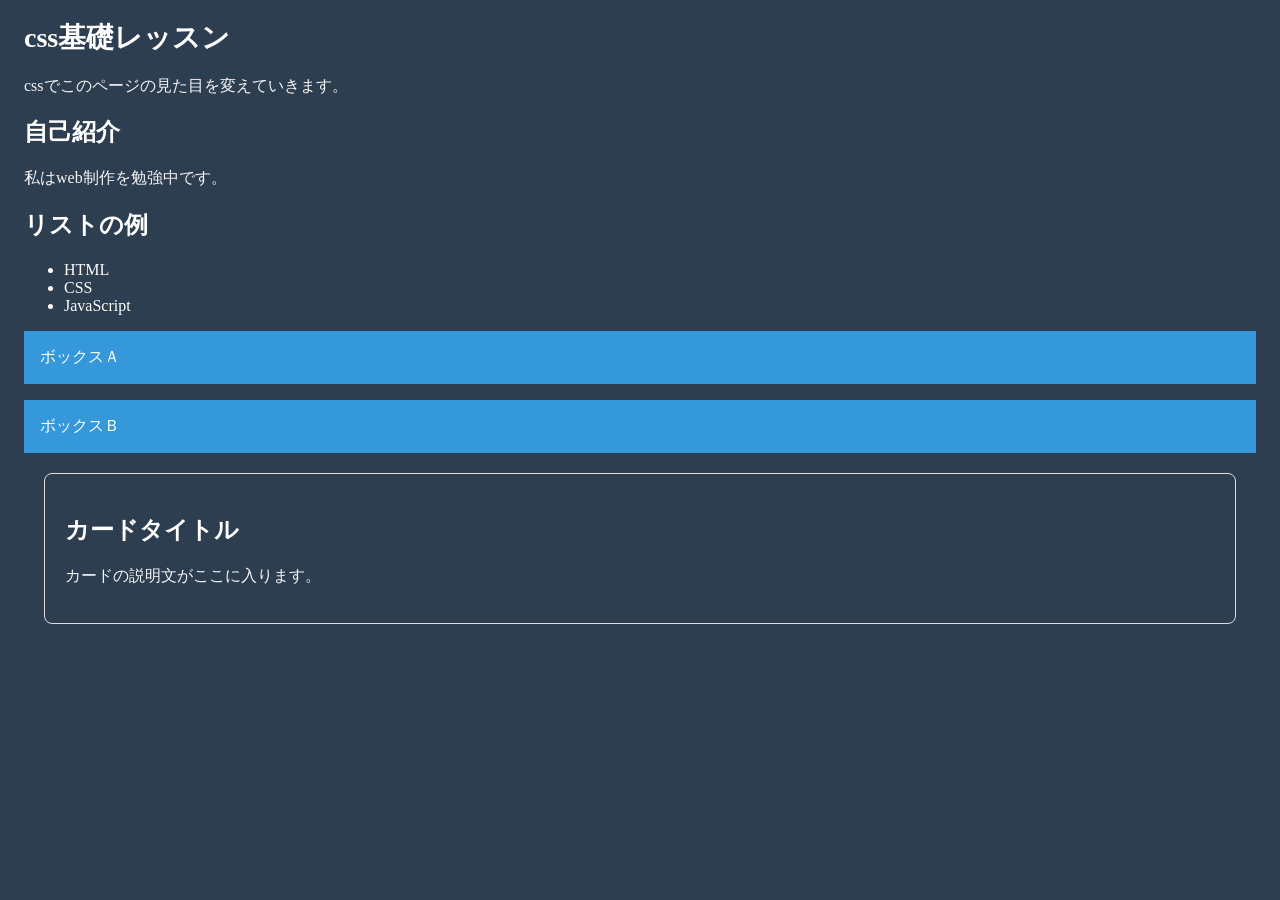
<file: exercises/lesson02/index.html>
<!doctype html>
<html lang="ja">
  <head>
    <meta charset="UTF-8" />
    <meta name="viewport" content="width=device-width, initial-scale=1.0" />
    <title>CSS基礎レッスン</title>
    <link rel="stylesheet" href="style.css" />
  </head>
</html>

  
</body>
<h1>css基礎レッスン</h1>
<p>cssでこのページの見た目を変えていきます。</p>

<h2>自己紹介</h2>
<p>私はweb制作を勉強中です。</p>

<h2>リストの例</h2>
<ul>
<li>HTML</li>
<li>CSS</li>
<li>JavaScript</li>
</ul>

<div class="box">ボックスＡ</div>
<div class="box">ボックスＢ</div>

<div class="card">
<h2>カードタイトル</h2>
<p>カードの説明文がここに入ります。</p>
</div>



</body>
</file>
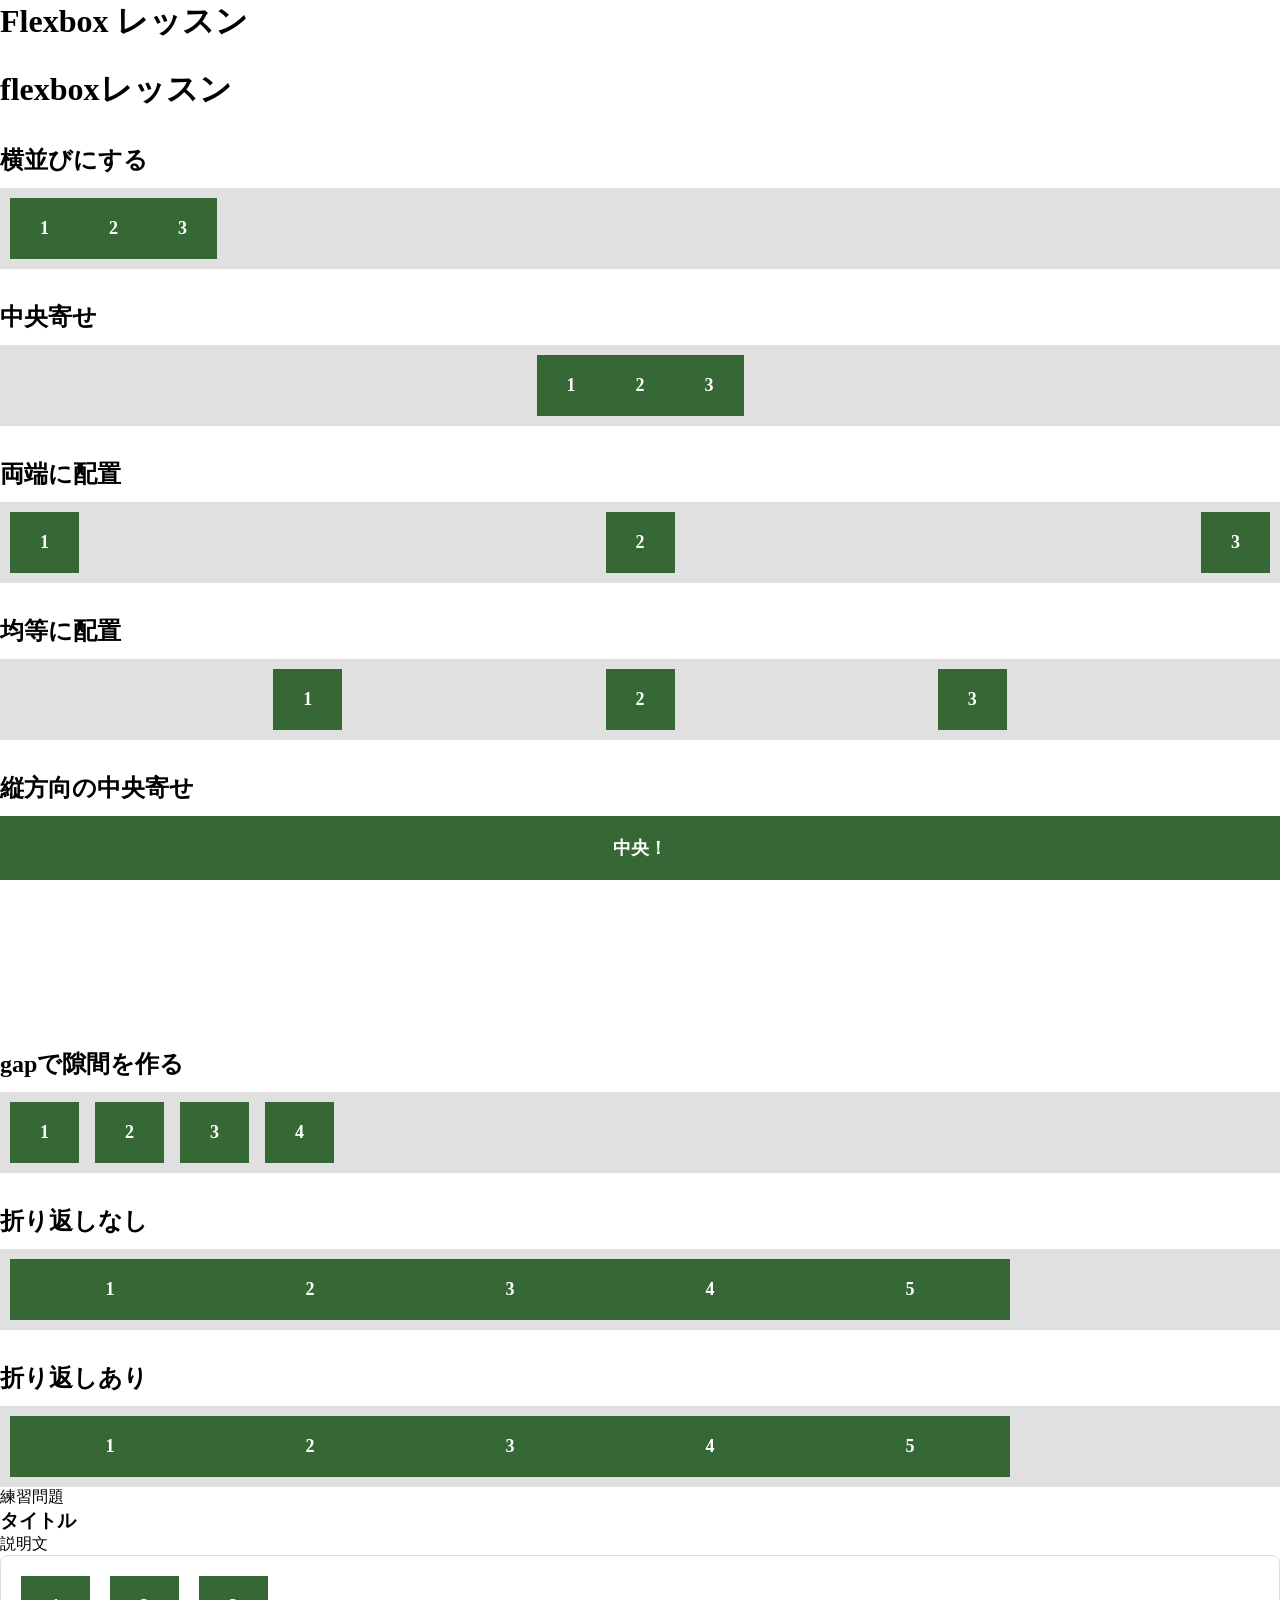
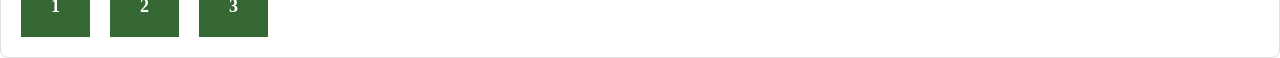
<file: exercises/lesson03/index.html>
<!doctype html>
<html lang="ja">
  <head>
    <meta charset="UTF-8" />
    <meta name="viewport" content="width=device-width, initial-scale=1.0" />
    <title>Flexboxレッスン</title>
    <link rel="stylesheet" href="style.css" />
  </head>
  <body>
    <h1>Flexbox レッスン</h1>

    <!-- Step 1: display: flex で横並び -->

</html>

<body>

  <h1>flexboxレッスン</h1>

  <h2>横並びにする</h2>
  <div class="container">
 <div class="item">1</div>
 <div class="item">2</div>
 <div class="item">3</div>
  </div>  
</body>

<h2>中央寄せ</h2>
<div class="container jc-center">
 <div class="item">1</div>
 <div class="item">2</div>
 <div class="item">3</div>
</div>

<h2>両端に配置</h2>
<div class="container jc-between">
 <div class="item">1</div>
 <div class="item">2</div>
 <div class="item">3</div>
</div>



<h2>均等に配置</h2>
<div class="container jc-evenly">
 <div class="item">1</div>
 <div class="item">2</div>
 <div class="item">3</div>
</div>

<h2>縦方向の中央寄せ</h2>
 <div class="conainer center-both">
 <div class="item">中央！</div>
</div>

<h2>gapで隙間を作る</h2>
<div class="container gap-demo">
 <div class="item">1</div>
 <div class="item">2</div>
 <div class="item">3</div>
 <div class="item">4</div>
</div>

<h2>折り返しなし</h2>
<div class="container nowrap-demo">
 <div class="item wide">1</div>
 <div class="item wide">2</div>
 <div class="item wide">3</div>
 <div class="item wide">4</div>
 <div class="item wide">5</div>
</div>

<h2>折り返しあり</h2>
<div class="container nowrap-demo">
 <div class="item wide">1</div>
 <div class="item wide">2</div>
 <div class="item wide">3</div>
 <div class="item wide">4</div>
 <div class="item wide">5</div>
</div>

<div>練習問題</div>
  <h3>タイトル</h3>
  <p>説明文</p>
  
  <div class="card-container">
<div class="item">1</div>
<div class="item">2</div>
<div class="item">3</div>
  </div>
</file>
<file: exercises/lesson02/style.css>
/* ===== Step 2: 文字の色とサイズ ===== */
/* h1 と p にスタイルを書いてみよう */
h1 {
  color: navy;
}

h1 {
  color: #ffffff;
  font-size: 28px;
}

p {
  color: #f7f5f5;
  font-size: 16px;
}

body {
  color: white;
  background-color: #2c3e50;
  padding: 0%16px;
}

.box {
  background-color: #3498db;
  color: white;
  padding: 16px;
  margin-bottom: 8px;
}

.box {
  margin-bottom: 16px;
}

.card {
  margin: 20px;
}

.card {
  border: 1px solid #ddd;
}

.card {
  border: 1px solid #ddd;
  border-radius: 8px;
  padding: 20px;
  margin-bottom: 16px;
}
</file>
<file: exercises/lesson03/style.css>
/* コンテナ（親要素）の見た目 */
*{
  margin:  0;
  padding: 0;
  box-sizing: border-box;
}

.body {
  padding: 0;
  font-family: sans-serif;
  background-color: #f5f5f5;
}

h1{
  margin-bottom: 24px;
}

h2{
  margin-top: 32px;
  margin-bottom: 12px;
}



/* アイテム（子要素）の見た目 */
.container {
  background-color: #e0e0e0;
  padding: 10px;
  display: flex;
}

.item{
  background-color: rgb(54, 104, 53);
  color:white;
  padding:20px 30px;
  text-align: center;
  font-weight: bold;
  font-size: 18px;
}

/* ===== Step 2: justify-content ===== */
/* ガイドに沿って .jc-center, .jc-between, .jc-evenly を書こう */
.jc-center  { justify-content: center; }

.jc-between { justify-content: space-between; }

.jc-evenly  { justify-content: space-evenly; }
/* ===== Step 3: align-items: center ===== */
/* .center-both に justify-content, align-items, height を書こう */
.center-both{
  justify-content: center;
  align-items: center;
  height: 200px;
}

/* ===== Step 4: gap ===== */
/* .gap-demo に gap を追加しよう */
.gap-demo{
  gap:16px;
}
/* ===== Step 5: flex-wrap ===== */
.item.wide{
  min-width: 200px;
}

/* .wrap-demo に flex-wrap と gap を書こう */
.wrap-demo{
  flex-wrap: wrap;
  gap: 12px;
}
/* ===== 練習問題: カードレイアウト ===== */
.card-container{
  display: flex;
 gap: 20px;
 background:white;
 padding: 20px;
 border: 1px solid #ddd;
 border-radius: 8px;
}


/* .card-container と .card のスタイルを自分で書いてみよ
</file>
